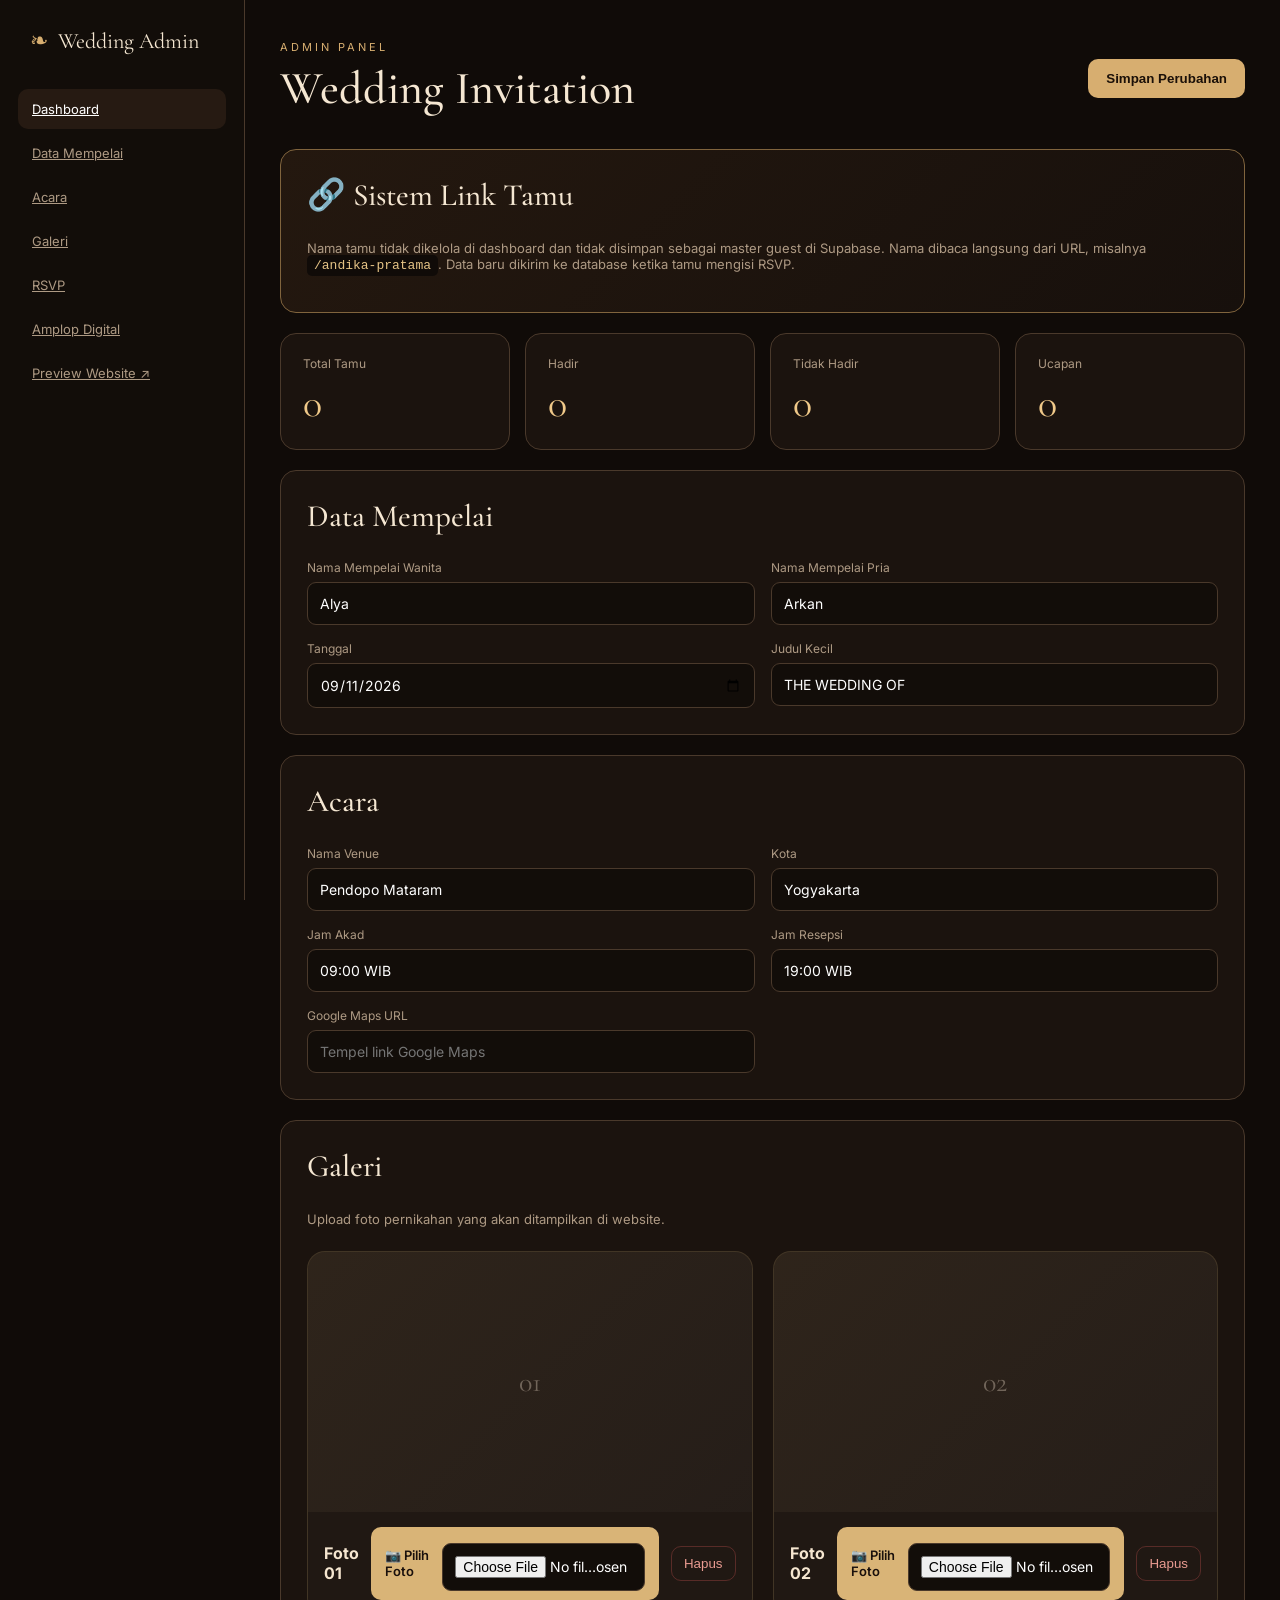
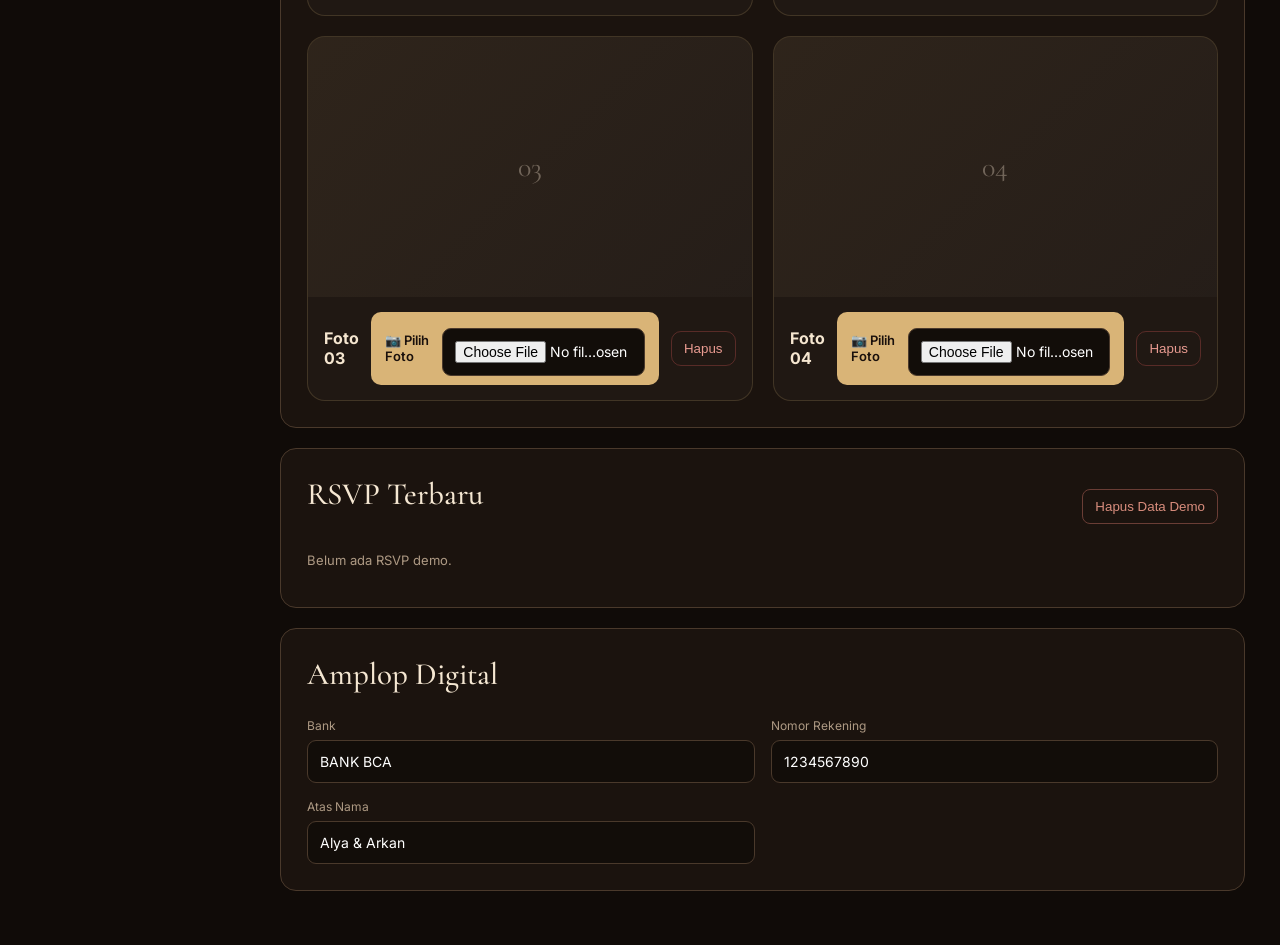
<file: admin.html>
<!DOCTYPE html>
<html lang="id">
<head>
  <meta charset="UTF-8" />
  <meta name="viewport" content="width=device-width, initial-scale=1.0" />
  <title>Wedding Admin — Alya & Arkan</title>
  <link rel="preconnect" href="https://fonts.googleapis.com">
  <link rel="preconnect" href="https://fonts.gstatic.com" crossorigin>
  <link href="https://fonts.googleapis.com/css2?family=Cormorant+Garamond:wght@500;600;700&family=Inter:wght@300;400;500;600&display=swap" rel="stylesheet">
  <link rel="stylesheet" href="admin.css" />
</head>
<body>
  <aside class="sidebar">
    <div class="logo">❧ <span>Wedding Admin</span></div>
    <a class="active" href="#dashboard">Dashboard</a>
    <a href="#couple">Data Mempelai</a>
    <a href="#event">Acara</a>
    <a href="#gallery">Galeri</a>
    <a href="#rsvp">RSVP</a>
    <a href="#gift">Amplop Digital</a>
    <a href="index.html" target="_blank">Preview Website ↗</a>
  </aside>

  <main class="dashboard">
    <header class="dash-head">
      <div><span>ADMIN PANEL</span><h1>Wedding Invitation</h1></div>
      <button id="saveBtn">Simpan Perubahan</button>
    </header>

    <section class="panel privacy-note">
      <h2>🔗 Sistem Link Tamu</h2>
      <p class="muted">Nama tamu tidak dikelola di dashboard dan tidak disimpan sebagai master guest di Supabase. Nama dibaca langsung dari URL, misalnya <code>/andika-pratama</code>. Data baru dikirim ke database ketika tamu mengisi RSVP.</p>
    </section>

    <section id="dashboard" class="stats">
      <div class="stat"><span>Total Tamu</span><strong id="statGuests">0</strong></div>
      <div class="stat"><span>Hadir</span><strong id="statAttend">0</strong></div>
      <div class="stat"><span>Tidak Hadir</span><strong id="statAbsent">0</strong></div>
      <div class="stat"><span>Ucapan</span><strong id="statMessages">0</strong></div>
    </section>

    <section id="couple" class="panel">
      <h2>Data Mempelai</h2>
      <div class="form-grid">
        <label>Nama Mempelai Wanita<input id="bride" value="Alya"></label>
        <label>Nama Mempelai Pria<input id="groom" value="Arkan"></label>
        <label>Tanggal<input id="weddingDate" type="date" value="2026-09-11"></label>
        <label>Judul Kecil<input id="heroEyebrow" value="THE WEDDING OF"></label>
      </div>
    </section>

    <section id="event" class="panel">
      <h2>Acara</h2>
      <div class="form-grid">
        <label>Nama Venue<input id="venue" value="Pendopo Mataram"></label>
        <label>Kota<input id="city" value="Yogyakarta"></label>
        <label>Jam Akad<input id="akadTime" value="09:00 WIB"></label>
        <label>Jam Resepsi<input id="receptionTime" value="19:00 WIB"></label>
        <label>Google Maps URL<input id="mapsUrl" placeholder="Tempel link Google Maps"></label>
      </div>
    </section>

    <section id="gallery" class="panel">

  <h2>Galeri</h2>

  <p class="muted">
    Upload foto pernikahan yang akan ditampilkan di website.
  </p>

  <div class="gallery-upload-grid">

    <!-- FOTO 01 -->
    <div class="gallery-upload-card">

      <div class="upload-preview" id="preview1">
        <span>01</span>
      </div>

      <div class="upload-info">
        <strong>Foto 01</strong>

        <label class="upload-button">
          📷 Pilih Foto
          <input
            type="file"
            id="gallery1"
            accept="image/*"
            hidden
          />
        </label>

        <button
          type="button"
          class="remove-photo"
          data-photo="1">
          Hapus
        </button>
      </div>

    </div>


    <!-- FOTO 02 -->
    <div class="gallery-upload-card">

      <div class="upload-preview" id="preview2">
        <span>02</span>
      </div>

      <div class="upload-info">
        <strong>Foto 02</strong>

        <label class="upload-button">
          📷 Pilih Foto
          <input
            type="file"
            id="gallery2"
            accept="image/*"
            hidden
          />
        </label>

        <button
          type="button"
          class="remove-photo"
          data-photo="2">
          Hapus
        </button>
      </div>

    </div>


    <!-- FOTO 03 -->
    <div class="gallery-upload-card">

      <div class="upload-preview" id="preview3">
        <span>03</span>
      </div>

      <div class="upload-info">
        <strong>Foto 03</strong>

        <label class="upload-button">
          📷 Pilih Foto
          <input
            type="file"
            id="gallery3"
            accept="image/*"
            hidden
          />
        </label>

        <button
          type="button"
          class="remove-photo"
          data-photo="3">
          Hapus
        </button>
      </div>

    </div>


    <!-- FOTO 04 -->
    <div class="gallery-upload-card">

      <div class="upload-preview" id="preview4">
        <span>04</span>
      </div>

      <div class="upload-info">
        <strong>Foto 04</strong>

        <label class="upload-button">
          📷 Pilih Foto
          <input
            type="file"
            id="gallery4"
            accept="image/*"
            hidden
          />
        </label>

        <button
          type="button"
          class="remove-photo"
          data-photo="4">
          Hapus
        </button>
      </div>

    </div>

  </div>

</section>

    <section id="rsvp" class="panel">
      <div class="panel-title"><h2>RSVP Terbaru</h2><button id="clearRsvp" class="danger">Hapus Data Demo</button></div>
      <div id="rsvpTable" class="table-wrap"></div>
    </section>

    <section id="gift" class="panel">
      <h2>Amplop Digital</h2>
      <div class="form-grid">
        <label>Bank<input id="bankName" value="BANK BCA"></label>
        <label>Nomor Rekening<input id="bankAccount" value="1234567890"></label>
        <label>Atas Nama<input id="bankHolder" value="Alya & Arkan"></label>
      </div>
    </section>
  </main>

  <div id="adminToast" class="toast"></div>
  <script src="admin.js"></script>
</body>
</html>
</file>
<file: admin.css>
:root{--bg:#100b08;--panel:#1b130e;--line:#4a392b;--gold:#d7ae70;--text:#f5e7d2;--muted:#ae9a84}
*{box-sizing:border-box}html{scroll-behavior:smooth}body{margin:0;background:var(--bg);color:var(--text);font-family:Inter,sans-serif;display:flex;min-height:100vh}.sidebar{position:fixed;width:245px;inset:0 auto 0 0;padding:28px 18px;border-right:1px solid var(--line);background:#120d09}.logo{font:22px "Cormorant Garamond";color:var(--gold);margin:0 12px 35px}.logo span{color:var(--text);margin-left:5px}.sidebar a{display:block;padding:12px 14px;border-radius:10px;color:var(--muted);font-size:13px;margin:4px 0}.sidebar a:hover,.sidebar a.active{background:#261a12;color:#fff}.dashboard{margin-left:245px;width:calc(100% - 245px);padding:35px;max-width:1400px}.dash-head{display:flex;justify-content:space-between;align-items:center;margin-bottom:28px}.dash-head span{font-size:11px;letter-spacing:3px;color:var(--gold)}h1,h2{font-family:"Cormorant Garamond";font-weight:500}h1{font-size:46px;margin:5px 0}h2{font-size:31px;margin-top:0}button{cursor:pointer}#saveBtn{background:var(--gold);border:0;color:#1b1008;padding:12px 18px;border-radius:10px;font-weight:600}.stats{display:grid;grid-template-columns:repeat(4,1fr);gap:15px;margin-bottom:20px}.stat,.panel{background:var(--panel);border:1px solid var(--line);border-radius:16px}.stat{padding:22px}.stat span{display:block;color:var(--muted);font-size:12px}.stat strong{font:40px "Cormorant Garamond";display:block;margin-top:8px;color:#f0c989}.panel{padding:26px;margin-bottom:20px}.form-grid{display:grid;grid-template-columns:repeat(2,1fr);gap:16px}.form-grid label,.gallery-admin>div{font-size:12px;color:var(--muted)}input{display:block;width:100%;margin-top:7px;background:#120d09;color:#fff;border:1px solid var(--line);border-radius:9px;padding:12px;font:14px Inter;outline:none}.gallery-admin{display:grid;grid-template-columns:repeat(2,1fr);gap:15px}.muted{color:var(--muted);font-size:13px}.panel-title{display:flex;justify-content:space-between;align-items:center}.danger{background:transparent;color:#d98d7d;border:1px solid #6a3d35;padding:9px 12px;border-radius:8px}.table-wrap{overflow:auto}.table{width:100%;border-collapse:collapse;font-size:13px}.table th,.table td{padding:12px;border-bottom:1px solid var(--line);text-align:left}.table th{color:var(--gold)}.toast{position:fixed;right:30px;bottom:30px;background:#2b1c12;border:1px solid var(--gold);padding:13px 18px;border-radius:10px;opacity:0;transform:translateY(15px);transition:.3s}.toast.show{opacity:1;transform:none}@media(max-width:850px){.sidebar{position:static;width:100%;height:auto;display:flex;overflow:auto;gap:5px;padding:10px}.logo{display:none}.sidebar a{white-space:nowrap}.dashboard{margin:0;width:100%;padding:20px}.stats{grid-template-columns:repeat(2,1fr)}.form-grid,.gallery-admin{grid-template-columns:1fr}.dash-head{align-items:flex-start;gap:15px}.dash-head h1{font-size:35px}}

.privacy-note{border-color:#80643d;background:linear-gradient(135deg,#24180f,#17100c)}.privacy-note code{color:#e6c486;background:#100b08;padding:3px 7px;border-radius:5px}

/* =========================================================
   GALLERY UPLOAD
   ========================================================= */

.gallery-upload-grid {
  display: grid;
  grid-template-columns: repeat(2, 1fr);
  gap: 20px;
  margin-top: 24px;
}

.gallery-upload-card {
  overflow: hidden;

  border: 1px solid rgba(217, 180, 119, .18);
  border-radius: 18px;

  background:
    rgba(255,255,255,.025);
}

.upload-preview {
  position: relative;

  width: 100%;
  height: 260px;

  display: flex;
  align-items: center;
  justify-content: center;

  overflow: hidden;

  background:
    linear-gradient(
      135deg,
      rgba(217,180,119,.08),
      rgba(255,255,255,.025)
    );

  color: rgba(245,230,208,.35);

  font-family: "Cormorant Garamond", serif;
  font-size: 28px;
}

.upload-preview img {
  width: 100%;
  height: 100%;

  object-fit: cover;

  display: block;
}

.upload-info {
  display: flex;
  align-items: center;
  gap: 12px;

  padding: 15px 16px;
}

.upload-info strong {
  flex: 1;

  color: #f5e6d0;
}

.upload-button {
  display: inline-flex;
  align-items: center;
  justify-content: center;

  padding: 9px 14px;

  border-radius: 10px;

  background: #d9b477;
  color: #1a100c;

  font-size: 13px;
  font-weight: 600;

  cursor: pointer;

  transition: .2s ease;
}

.upload-button:hover {
  background: #edcb91;
  transform: translateY(-1px);
}

.remove-photo {
  padding: 9px 12px;

  border: 1px solid rgba(255,100,100,.25);
  border-radius: 10px;

  background: transparent;

  color: #e99b91;

  cursor: pointer;
}

.remove-photo:hover {
  background: rgba(255,80,80,.08);
}

@media (max-width: 700px) {

  .gallery-upload-grid {
    grid-template-columns: 1fr;
  }

  .upload-preview {
    height: 220px;
  }

}
</file>
